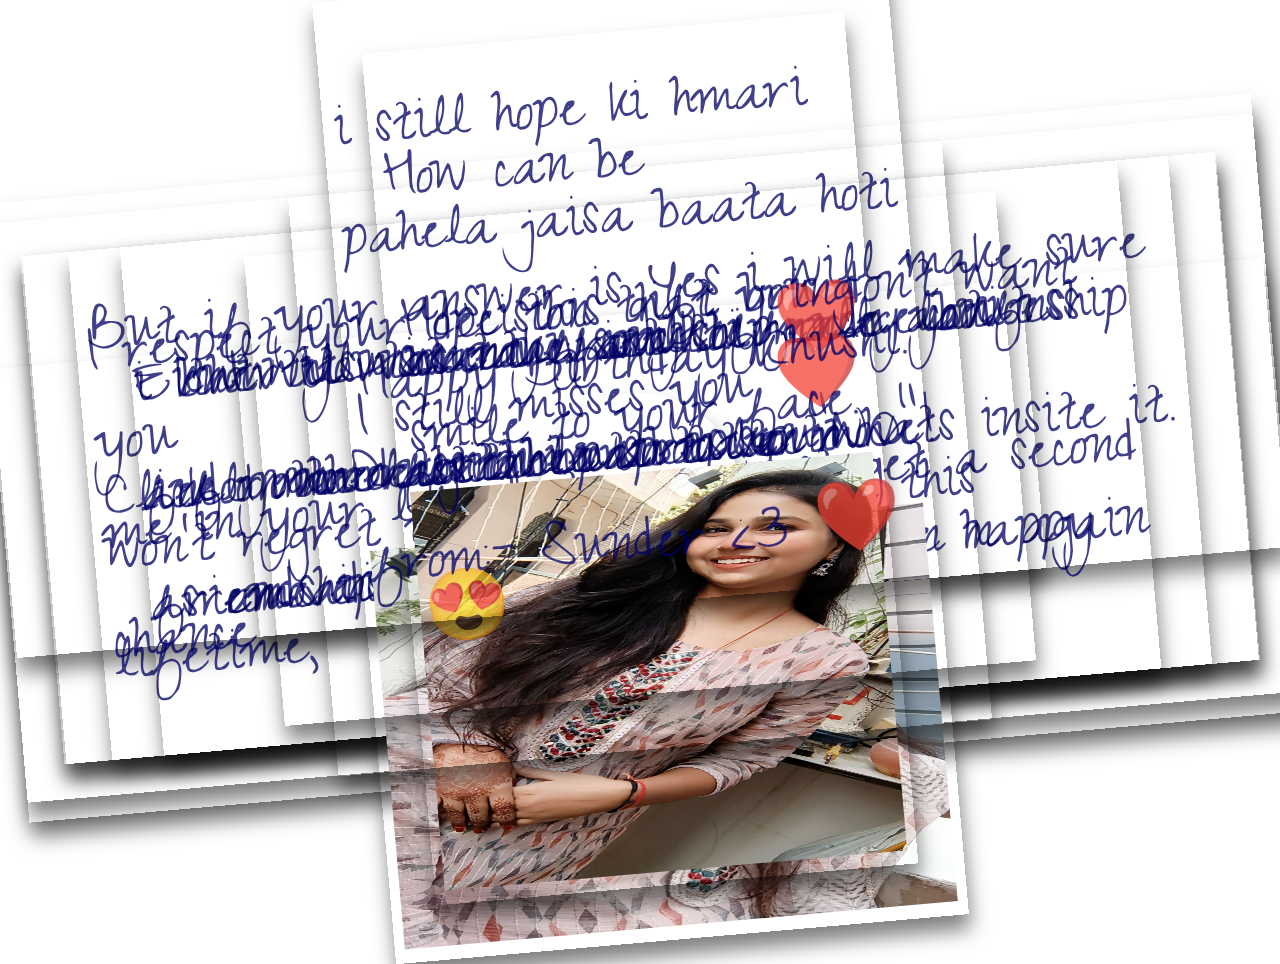
<file: index.html>
<!DOCTYPE html>
<html lang="en" >
<head>
  <meta charset="UTF-8">
  <title>For khushi❤️</title>
  <link rel='stylesheet' href='https://fonts.googleapis.com/css2?family=Short+Stack&amp;family=Homemade+Apple&amp;display=swap'><link rel="stylesheet" href="./style.css">

</head>
<body>

  <a target=blank href="image.html ">
    <div class="paper heart"><p></p></div>
    
  </a>
  

</div>

<div class="paper">
  <p>Click on the next heart to see whats insite it.</p>
</div>

<div class="paper">
  <p>But if your answer is Yes i will make sure you<br> won't regret that decision ever in this lifetime,</p>
</div>

<div class="paper">
  <p>Either you want friendship or relationship<br> and 1 more thing i can take "NO"<br> as an answer as long as you are happy</p>
</div>

<div class="paper">
  <p>I will not take any offence about<br> your decision but reply to<br> me directly what you want </p>
</div>

<div class="paper">
  <p>but this time i want to really confess <br> for the last time so i can<br> remove burden from my heart </p>
</div>


<div class="paper">
  <p>i know it was my fault i made you<br>   feel uncomfortable about our <br>friendship by purposing you again n again</p>
    <p></p>
</div>


  
<div class="paper">
  <p>I respect your decision that you don't want</p>
    <p>me in your life but can i just get a second chance.</p>
</div>
<div class="paper image">
  <p>i still hope ki hmari<br>pahela jaisa baata hoti</p>
   <p> I still misses you ❤️ </p>

  <img src="images/3.jpg" />
</div>


<div class="paper image">
  <p>How can be </p>
   <p> someone so cute ❤️ </p>

  <img src="images/j.jpg" />
</div>



<div class="paper red">
<p class="p1">Hope this gift bring<br> smile to your face.</p>
<p class="p2">😍</p>
</div>

<div class="paper">
<p class="p1">Happy Birthday Khushi.</p>
  <p class="p1">from:- Sunder <3 <span style="color: red !important;">❤️</span></p>
</div>

<div class="paper">
<p class="p1">Drag the papers to move!</p>
</div>
<!-- partial -->
  <script  src="./script.js"></script>

</body>
</html>
</file>
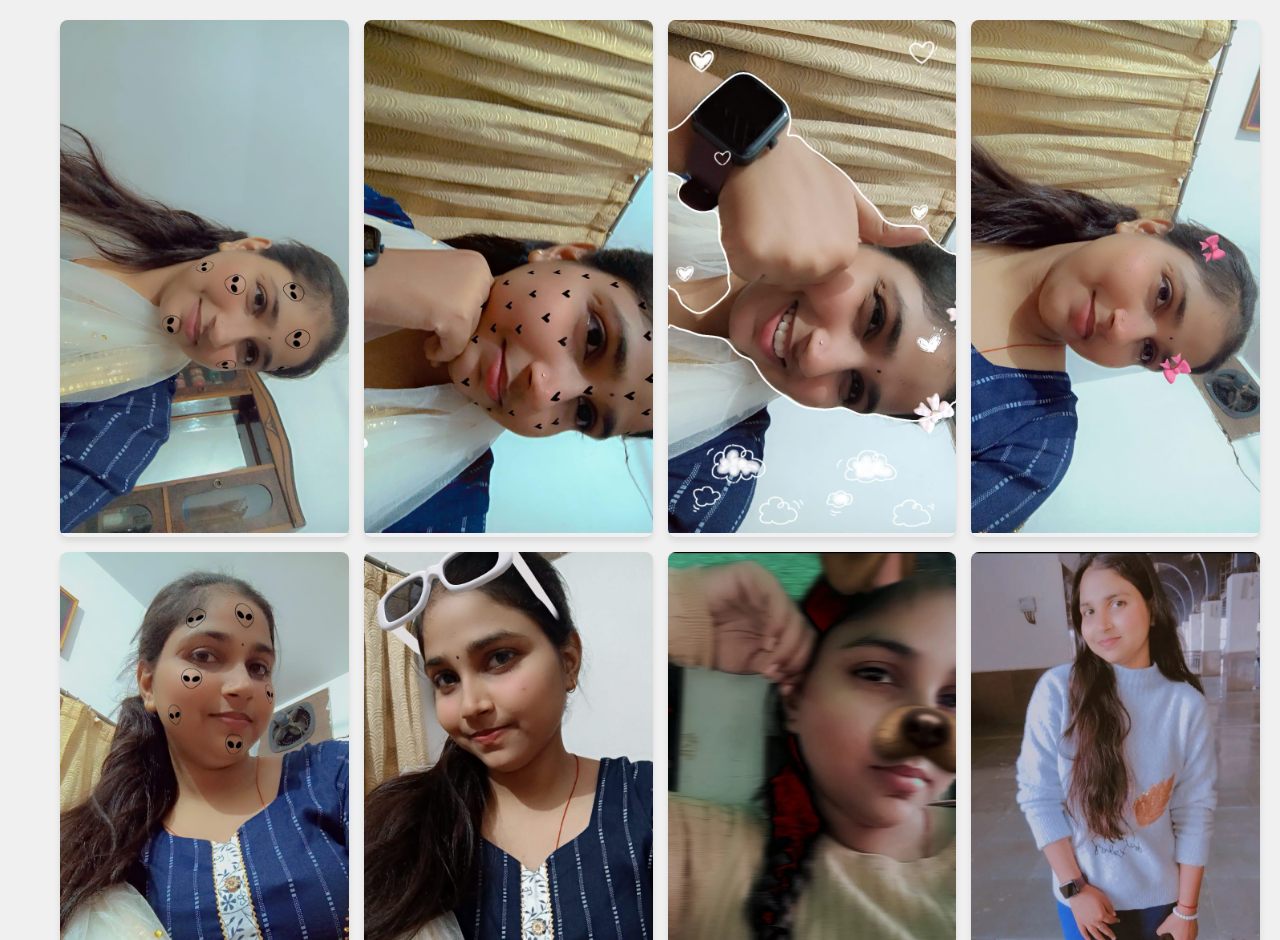
<file: image.html>
<!DOCTYPE html>
<html lang="en">
<head>
    <meta charset="UTF-8">
    <meta name="viewport" content="width=device-width, initial-scale=1.0">
    <title>My Photo Gallery</title>
    <link rel="stylesheet" href="styles.css">
</head>
<body>

<div class="gallery-container">
    <div class="gallery">
        <div class="gallery-item">
            <img src="images/q.jpg" alt="Image 1">
        </div>
        <div class="gallery-item">
            <img src="images/w.jpg" alt="Image 1">
        </div>
        <div class="gallery-item">
            <img src="images/e.jpg" alt="Image 1">
        </div>
        <div class="gallery-item">
            <img src="images/r.jpg" alt="Image 1">
        </div>
        <div class="gallery-item">
            <img src="images/t.jpg" alt="Image 1">
        </div>
        <div class="gallery-item">
            <img src="images/y.jpg" alt="Image 1">
        </div>
        <div class="gallery-item">
            <img src="images/u.jpg" alt="Image 1">
        </div>
        <div class="gallery-item">
            <img src="images/i.jpg" alt="Image 1">
        </div>
        <div class="gallery-item">
            <img src="images/o.jpg" alt="Image 1">
        </div>
        <div class="gallery-item">
            <img src="images/p.jpg" alt="Image 1">
        </div>
        <div class="gallery-item">
            <img src="images/a.jpg" alt="Image 1">
        </div>
        <div class="gallery-item">
            <img src="images/s.jpg" alt="Image 1">
        </div>
        <div class="gallery-item">
            <img src="images/d.jpg" alt="Image 1">
        </div>
        <div class="gallery-item">
            <img src="images/f.jpg" alt="Image 1">
        </div>
        <div class="gallery-item">
            <img src="images/g.jpg" alt="Image 1">
        </div>
        <div class="gallery-item">
            <img src="images/h.jpg" alt="Image 1">
        </div>
        <div class="gallery-item">
            <img src="images/j.jpg" alt="Image 1">
        </div>
        
        <!-- Add more images as needed -->
    </div>
</div>

<script src="scripts.js"></script>
</body>
</html>
</file>
<file: style.css>
@import url('https://fonts.googleapis.com/css2?family=Zeyada&display=swap');

body {
  height: 100vh;
  display: flex;
  align-items: center;
  justify-content: center;
  background-size: 1000px;
  background-image: url("https://www.psdgraphics.com/wp-content/uploads/2022/01/white-math-paper-texture.jpg");
  background-position: center center;
}

.paper {
  background-image: url("https://i0.wp.com/textures.world/wp-content/uploads/2018/10/2-Millimeter-Paper-Background-copy.jpg?ssl=1");
  background-size: 500px;
  background-position: center center;
  padding: 20px 100px;
  transform: rotateZ(-5deg);
  box-shadow: 1px 15px 20px 0px rgba(0,0,0,0.5);
  position: absolute;
}

.paper.heart {
  position: relative;
  width: 200px;
  height: 200px;
  padding: 0;
  border-radius: 50%;
}

.paper.image {
  padding: 10px;
}
.paper.image p {
  font-size: 70px;
}

img {
  max-height: 400px;
  width: 100%;
  user-select: none;
}

.paper.heart::after {
  content: "";
  background-image: url('https://cdn.pixabay.com/photo/2016/03/31/19/25/cartoon-1294994__340.png');
  width: 100%;
  height: 100%;
  position: absolute;
  top: 0;
  left: 0;
  background-size: 150px;
  background-position: center center;
  background-repeat: no-repeat;
  opacity: 0.6;
}

p {
  font-family: 'Zeyada', sans-serif;
  font-size: 70px;
  color: rgb(0,0,100);
  opacity: 0.75;
  /* filter: drop-shadow(2px 1.5px 1px rgba(0,0,105,0.9)); */
}
</file>
<file: styles.css>
/* Basic Styling */
body {
    margin: 0;
    font-family: Arial, sans-serif;
    background-color: #f0f0f0;
    overflow-x: hidden; /* Disable horizontal scroll */
}

/* Centering the gallery */
.gallery-container {
    display: flex;
    justify-content: center;
    align-items: flex-start; /* Change to flex-start so images align from the top */
    height: 100vh;
    padding: 20px;
    overflow-y: auto; /* Allow vertical scrolling */
    width: 100%;
}

.gallery {
    display: grid;
    grid-template-columns: repeat(auto-fill, minmax(250px, 1fr)); /* Responsive grid layout */
    gap: 15px;
    max-width: 1200px;
    width: 100%;
}

/* Each gallery item */
.gallery-item {
    position: relative;
    overflow: hidden;
    border-radius: 8px;
    box-shadow: 0 4px 6px rgba(0, 0, 0, 0.1);
}

/* Image styling */
.gallery-item img {
    width: 100%;
    height: auto;  /* Make sure the image aspect ratio is maintained */
    object-fit: cover;
    transition: transform 0.3s ease;
}

/* Hover effect */
.gallery-item:hover img {
    transform: scale(1.05);
}

/* Add a nice smooth transition effect */
.gallery-item img:active {
    transform: scale(1.05);
}

/* Responsive breakpoints */
@media (max-width: 600px) {
    .gallery {
        grid-template-columns: 1fr; /* Stack images on mobile */
    }
}
</file>
